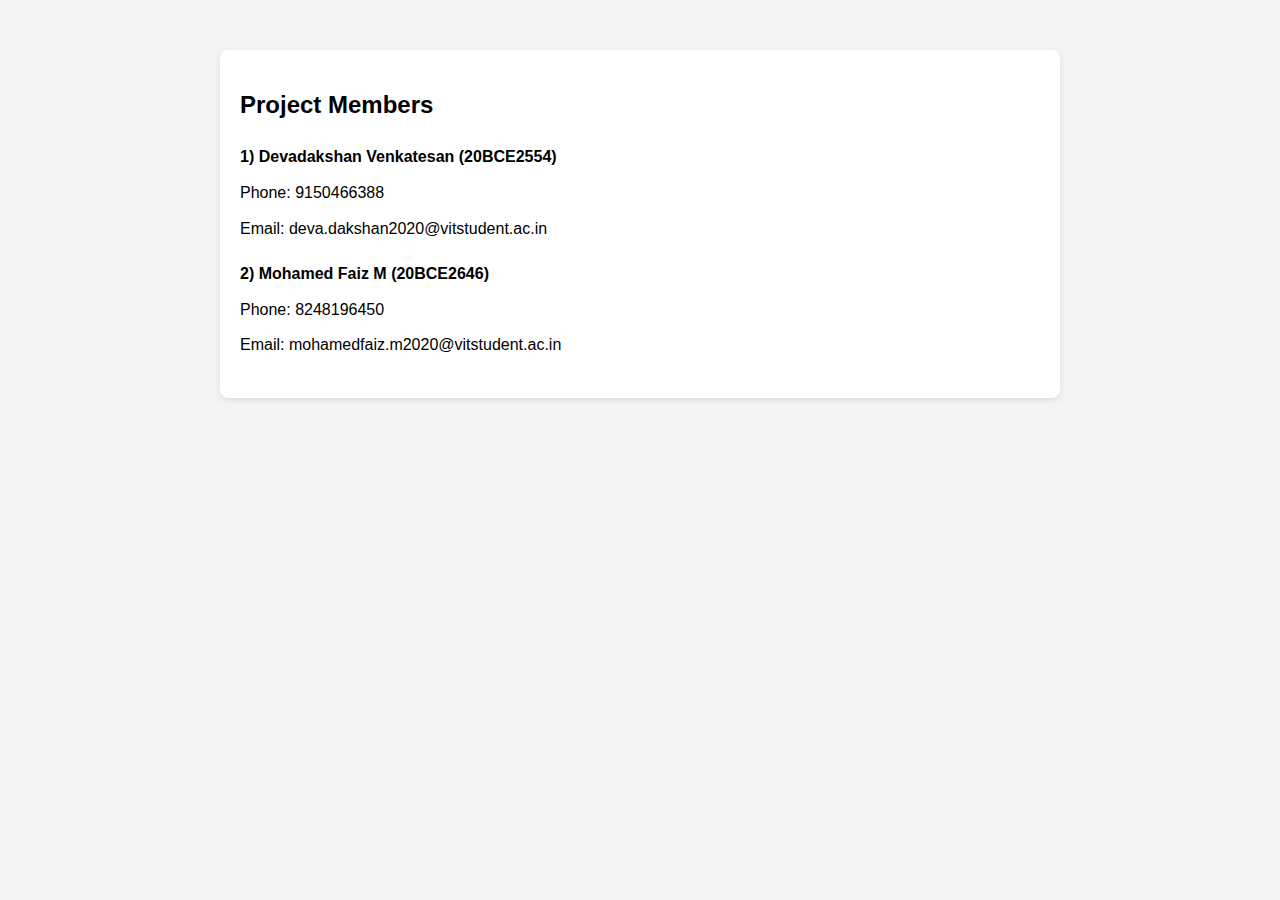
<file: templates/about.html>
<!DOCTYPE html>
<html>
<head>
    <title>About Us</title>
    <style>
        body {
            font-family: 'Open Sans', sans-serif;
            line-height: 1.6;
            background-color: #f4f4f4;
            text-align: center;
            margin: 0;
            padding: 0;
        }

        .container {
            max-width: 800px;
            margin: 50px auto;
            padding: 20px;
            background-color: #fff;
            box-shadow: 0 2px 6px rgba(0, 0, 0, 0.1);
            border-radius: 8px;
            text-align: left;
        }

        h1 {
            font-size: 24px;
            margin-bottom: 20px;
        }

        .member-details {
            margin-bottom: 20px;
        }

        .member-details p {
            margin: 10px 0;
        }
    </style>
</head>
<body>
<div class="container">
    <h1>Project Members</h1>
    <div class="member-details">
        <p><strong>1) Devadakshan Venkatesan (20BCE2554)</strong></p>
        <p>Phone: 9150466388</p>
        <p>Email: deva.dakshan2020@vitstudent.ac.in</p>
    </div>
    <div class="member-details">
        <p><strong>2) Mohamed Faiz M (20BCE2646)</strong></p>
        <p>Phone: 8248196450</p>
        <p>Email: mohamedfaiz.m2020@vitstudent.ac.in</p>
    </div>
</div>
</body>
</html>
</file>
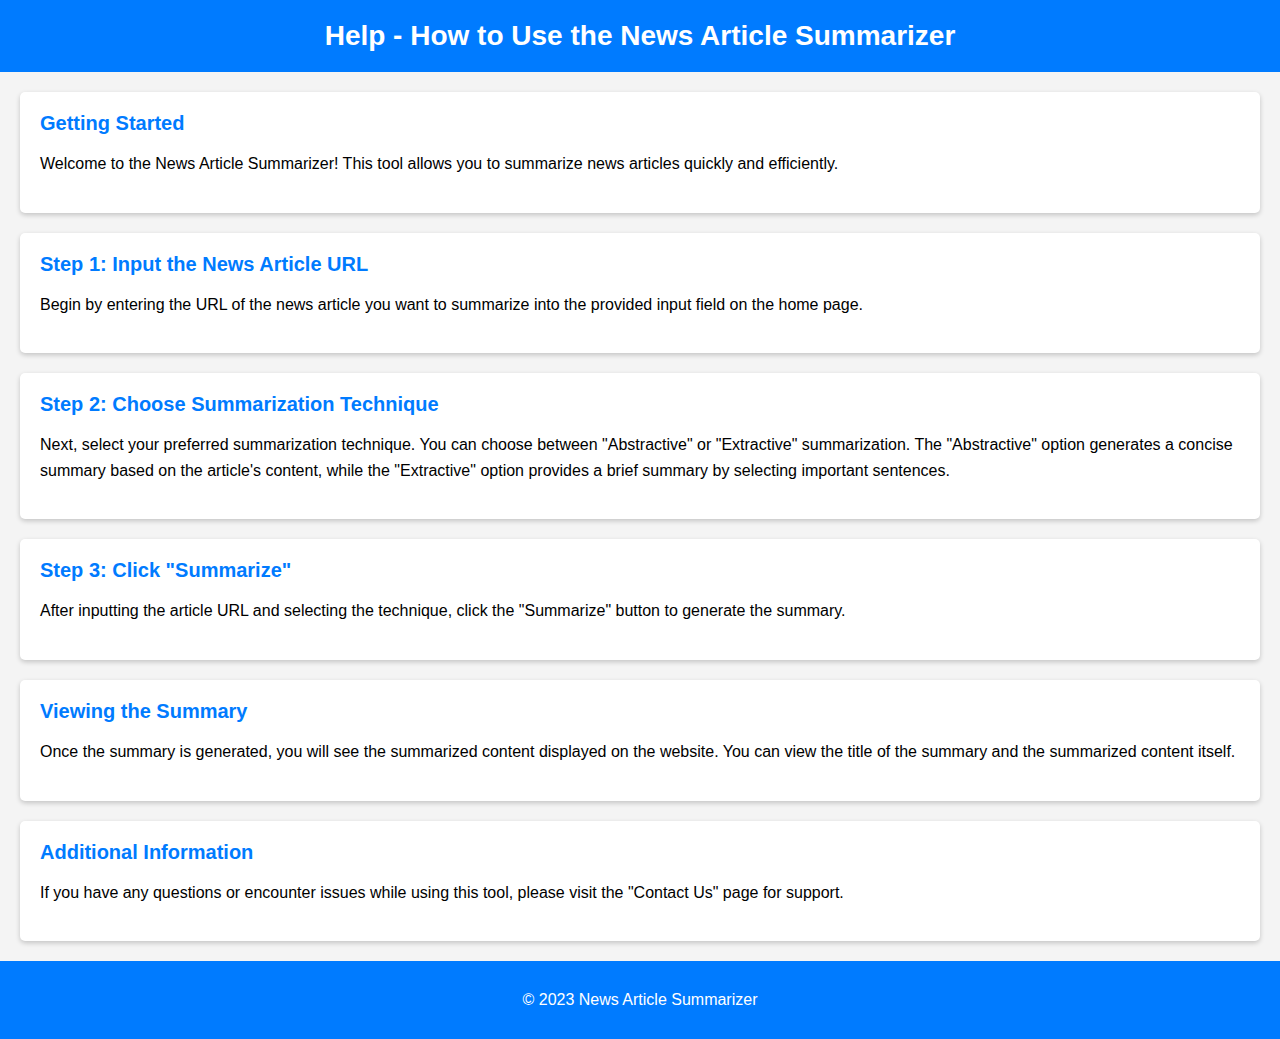
<file: templates/help.html>
<!DOCTYPE html>
<html>
<head>
    <title>Help - News Article Summarizer</title>
    <style>
	/* Add this CSS to your stylesheet (styles.css) */
body {
    font-family: Arial, sans-serif;
    background-color: #f4f4f4;
    margin: 0;
    padding: 0;
}

header {
    background-color: #007BFF;
    color: #fff;
    text-align: center;
    padding: 20px;
}

h1 {
    font-size: 28px;
    margin: 0;
}

section {
    margin: 20px;
    padding: 20px;
    background-color: #fff;
    border-radius: 5px;
    box-shadow: 0 2px 5px rgba(0, 0, 0, 0.2);
}

h2 {
    color: #007BFF;
    font-size: 20px;
    margin: 0;
}

p {
    font-size: 16px;
    line-height: 1.6;
}

footer {
    background-color: #007BFF;
    color: #fff;
    text-align: center;
    padding: 10px;
    font-size: 14px;
}

a {
    color: #007BFF;
    text-decoration: none;
    font-weight: bold;
}

a:hover {
    text-decoration: underline;
}

</style>
</head>
<body>
    <header>
        <h1>Help - How to Use the News Article Summarizer</h1>
    </header>

    <section>
        <h2>Getting Started</h2>
        <p>Welcome to the News Article Summarizer! This tool allows you to summarize news articles quickly and efficiently.</p>
    </section>

    <section>
        <h2>Step 1: Input the News Article URL</h2>
        <p>Begin by entering the URL of the news article you want to summarize into the provided input field on the home page.</p>
    </section>

    <section>
        <h2>Step 2: Choose Summarization Technique</h2>
        <p>Next, select your preferred summarization technique. You can choose between "Abstractive" or "Extractive" summarization. The "Abstractive" option generates a concise summary based on the article's content, while the "Extractive" option provides a brief summary by selecting important sentences.</p>
    </section>

    <section>
        <h2>Step 3: Click "Summarize"</h2>
        <p>After inputting the article URL and selecting the technique, click the "Summarize" button to generate the summary.</p>
    </section>

    <section>
        <h2>Viewing the Summary</h2>
        <p>Once the summary is generated, you will see the summarized content displayed on the website. You can view the title of the summary and the summarized content itself.</p>
    </section>

    <section>
        <h2>Additional Information</h2>
        <p>If you have any questions or encounter issues while using this tool, please visit the "Contact Us" page for support.</p>
    </section>

    <footer>
        <p>&copy; 2023 News Article Summarizer</p>
    </footer>
</body>
</html>
</file>
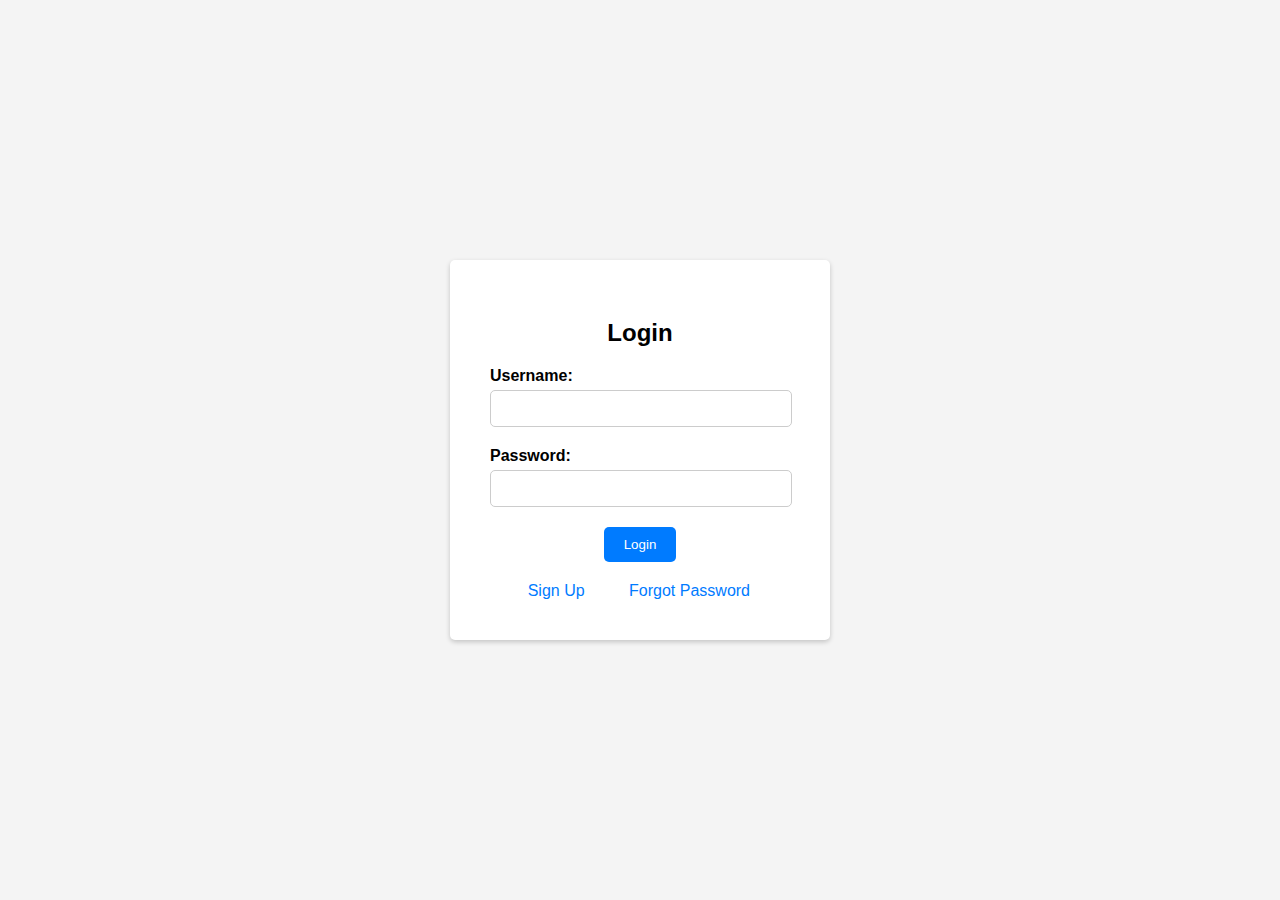
<file: templates/login.html>
<!DOCTYPE html>
<html>
<head>
    <title>Login</title>
    <style>
        body {
            font-family: Arial, sans-serif;
            background-color: #f4f4f4;
            margin: 0;
            padding: 0;
            display: flex;
            justify-content: center;
            align-items: center;
            min-height: 100vh;
        }

        .container {
            background-color: #fff;
            border-radius: 5px;
            box-shadow: 0 2px 5px rgba(0, 0, 0, 0.2);
            padding: 40px;
            width: 300px;
            text-align: center;
        }

        h2 {
            margin-bottom: 20px;
        }

        .form-group {
            margin-bottom: 20px;
            text-align: left;
        }

        .form-group label {
            display: block;
            font-weight: bold;
            margin-bottom: 5px;
        }

        .form-group input {
            width: calc(100% - 20px); /* Reduce width by 5px from right */
            padding: 10px;
            border: 1px solid #ccc;
            border-radius: 5px;
        }

        .btn {
            background-color: #007bff;
            color: #fff;
            padding: 10px 20px;
            border: none;
            border-radius: 5px;
            cursor: pointer;
        }

        .btn:hover {
            background-color: #0056b3;
        }

        .links {
            margin-top: 20px;
            text-align: right;
        }

        .links a {
            text-decoration: none;
            margin-right: 40px; /* Move both links 5px to the right */
            color: #007bff;
        }
    </style>
</head>
<body>
<div class="container">
    <h2>Login</h2>
    <form>
        <div class="form-group">
            <label for="username" style="text-align: left;">Username:</label>
            <input type="text" id="username" name="username" required>
        </div>
        <div class="form-group">
            <label for="password" style="text-align: left;">Password:</label>
            <input type="password" id="password" name="password" required>
        </div>
        <button class="btn" type="submit">Login</button>
    </form>
    <div class="links">
        <a href="#">Sign Up</a>
        <a href="#">Forgot Password</a>
    </div>
</div>
</body>
</html>
</file>
